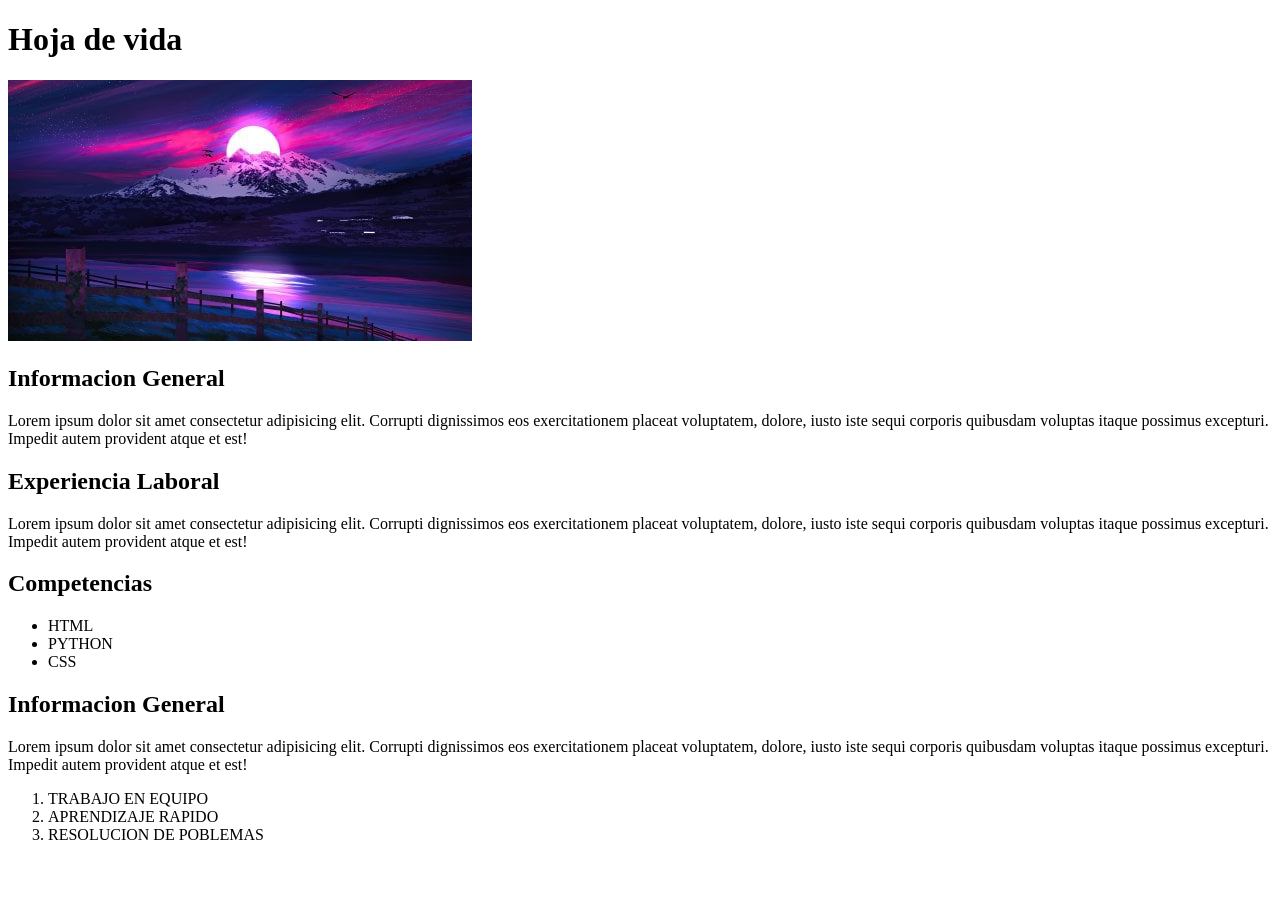
<file: Index.html>
<!DOCTYPE html>
<html lang="es">
<head>
    <meta charset="UTF-8">
    <meta name="viewport" content="width=device-width, initial-scale=1.0">
    <title>Hoja de vida</title>
</head>
<header>
    <h1>Hoja de vida</h1>
    <img src ="img/img.jpg" >
</header>
<body>
    <section>
        <h2>Informacion General</h2>
        <article>Lorem ipsum dolor sit amet consectetur adipisicing elit. Corrupti dignissimos eos exercitationem placeat voluptatem, dolore, iusto iste sequi corporis quibusdam voluptas itaque possimus excepturi. Impedit autem provident atque et est!</article>
        <h2>Experiencia Laboral</h2>
        <article>Lorem ipsum dolor sit amet consectetur adipisicing elit. Corrupti dignissimos eos exercitationem placeat voluptatem, dolore, iusto iste sequi corporis quibusdam voluptas itaque possimus excepturi. Impedit autem provident atque et est!</article>
        <h2>Competencias</h2>
        <ul>
            <li> HTML</li>
            <li> PYTHON</li>
            <LI> CSS</LI>
         </ul>
        <h2>Informacion General</h2>
        <article>Lorem ipsum dolor sit amet consectetur adipisicing elit. Corrupti dignissimos eos exercitationem placeat voluptatem, dolore, iusto iste sequi corporis quibusdam voluptas itaque possimus excepturi. Impedit autem provident atque et est!</article>
         <ol>
            <li> TRABAJO EN EQUIPO</li>
            <li> APRENDIZAJE RAPIDO</li>
            <LI> RESOLUCION DE POBLEMAS</LI>
         </ol>
    </section>

    
</body>
</html>
</file>
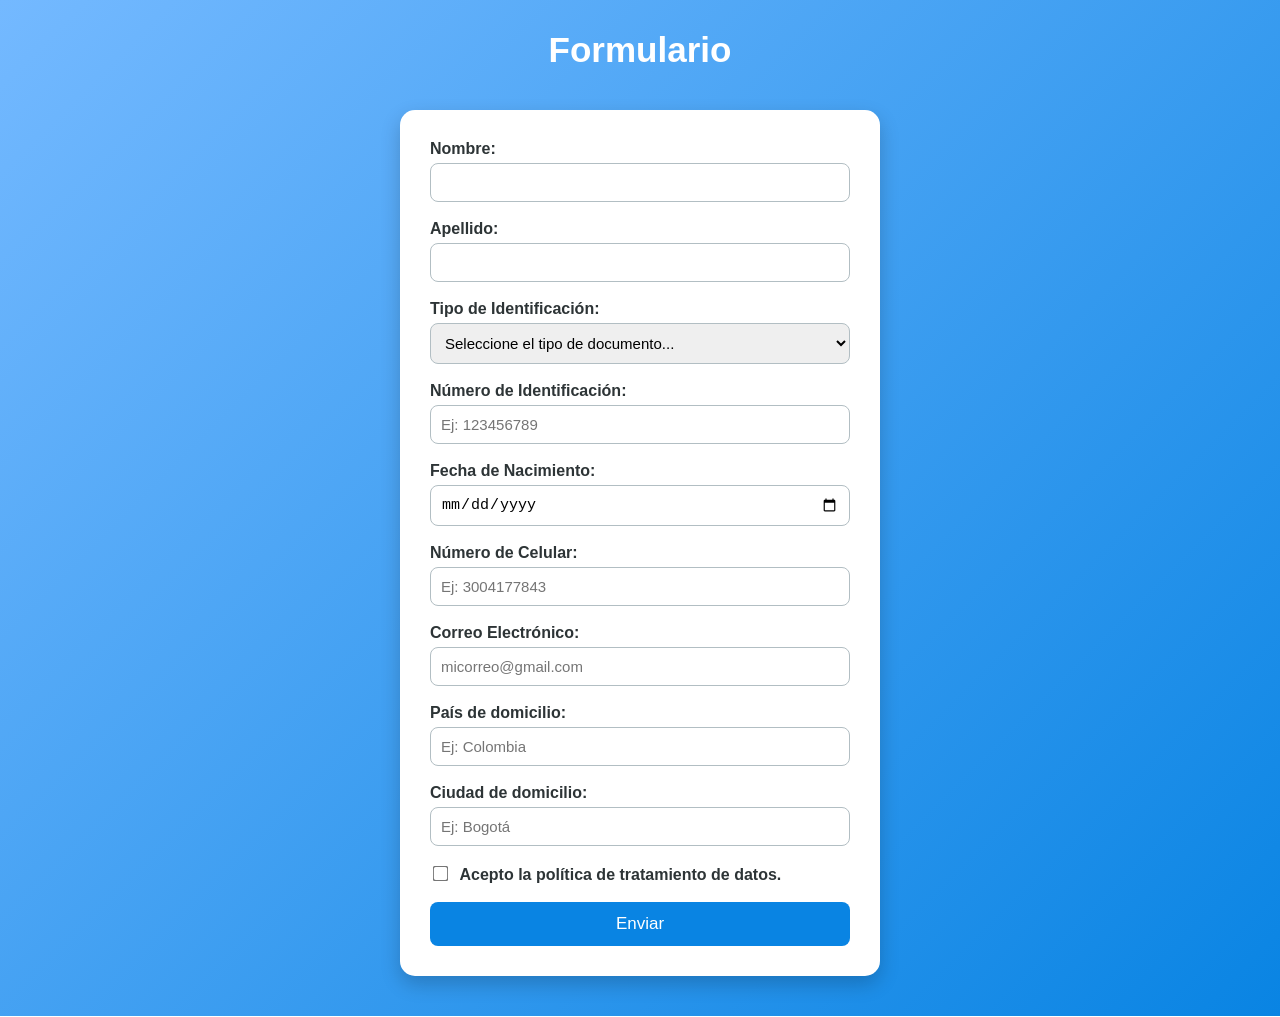
<file: index.html>
<!DOCTYPE html>
<html lang="es">
<head>
    <meta charset="UTF-8">
    <meta name="viewport" content="width=device-width, initial-scale=1.0">
    <title>Formulario</title>
    <link rel="stylesheet" href="css/Style.css">
</head>

<body>

    <h1>Formulario</h1>

    <form>

        <!-- Nombre -->
        <label for="nombre">Nombre:</label><br>
        <input type="text" id="nombre" name="nombre" required><br><br>

        <!-- Apellido -->
        <label for="apellido">Apellido:</label><br>
        <input type="text" id="apellido" name="apellido" required><br><br>

        <!-- Tipo de documento -->
        <label for="tipo_identificacion">Tipo de Identificación:</label><br>
        <select id="tipo_identificacion" name="tipo_identificacion" required>
            <option value="" selected disabled>Seleccione el tipo de documento...</option>
            <option value="CC">Cédula de Ciudadanía (CC)</option>
            <option value="TI">Tarjeta de Identidad (TI)</option>
            <option value="PA">Pasaporte (PA)</option>
        </select><br><br>

        <!-- Número de identificación -->
        <label for="numero_identificacion">Número de Identificación:</label><br>
        <input
            type="text"
            id="numero_identificacion"
            name="numero_identificacion"
            placeholder="Ej: 123456789"
            maxlength="12"
            pattern="[0-9]+"
            inputmode="numeric"
            oninput="this.value=this.value.replace(/[^0-9]/g,'')"
            required><br><br>

        <!-- Fecha de nacimiento -->
        <label for="fecha_nacimiento">Fecha de Nacimiento:</label><br>
        <input type="date" id="fecha_nacimiento" name="fecha_nacimiento" required><br><br>

        <!-- Número de celular -->
        <label for="celular">Número de Celular:</label><br>
        <input
            type="tel"
            id="celular"
            name="celular"
            placeholder="Ej: 3004177843"
            maxlength="10"
            pattern="[0-9]{10}"
            inputmode="numeric"
            oninput="this.value=this.value.replace(/[^0-9]/g,'')"
            required><br><br>

        <!-- Correo -->
        <label for="correo">Correo Electrónico:</label><br>
        <input
            type="email"
            id="correo"
            name="correo"
            placeholder="micorreo@gmail.com"
            required><br><br>

        <!-- País -->
        <label for="pais">País de domicilio:</label><br>
        <input
            type="text"
            id="pais"
            name="pais"
            placeholder="Ej: Colombia"
            required><br><br>

        <!-- Ciudad -->
        <label for="ciudad">Ciudad de domicilio:</label><br>
        <input
            type="text"
            id="ciudad"
            name="ciudad"
            placeholder="Ej: Bogotá"
            required><br><br>

        <!-- Política de datos -->
        <input type="checkbox" id="politica_datos" name="politica_datos" required>
        <label for="politica_datos">
            Acepto la política de tratamiento de datos.
        </label><br><br>

        <!-- Botón -->
        <input type="submit" value="Enviar">

    </form>

</body>
</html>
</file>
<file: css/Style.css>
body {
    font-family: Arial, Helvetica, sans-serif;
    background: linear-gradient(135deg, #74b9ff, #0984e3);
    margin: 0;
    padding: 0;
}

/* Contenedor del formulario */
form {
    background: white;
    width: 420px;
    margin: 40px auto;
    padding: 30px;
    border-radius: 15px;
    box-shadow: 0px 8px 20px rgba(0,0,0,0.2);
}

/* Título */
h1 {
    text-align: center;
    color: white;
    margin-top: 30px;
    font-size: 35px;
}

/* Etiquetas */
label {
    font-weight: bold;
    color: #2d3436;
}

/* Campos de texto, fecha, correo, teléfono y listas */
input[type="text"],
input[type="email"],
input[type="tel"],
input[type="date"],
select {
    width: 100%;
    padding: 10px;
    margin-top: 5px;
    border: 1px solid #b2bec3;
    border-radius: 8px;
    font-size: 15px;
    box-sizing: border-box;
    transition: 0.3s;
}

/* Efecto al seleccionar un campo */
input:focus,
select:focus {
    border-color: #0984e3;
    outline: none;
    box-shadow: 0 0 8px rgba(9,132,227,0.3);
}

/* Checkbox */
input[type="checkbox"] {
    transform: scale(1.2);
    margin-right: 8px;
}

/* Botón */
input[type="submit"] {
    width: 100%;
    background: #0984e3;
    color: white;
    border: none;
    padding: 12px;
    border-radius: 8px;
    font-size: 17px;
    cursor: pointer;
    transition: 0.3s;
}

/* Efecto al pasar el mouse */
input[type="submit"]:hover {
    background: #0652DD;
    transform: scale(1.03);
}

/* Espaciado entre elementos */
br {
    line-height: 1.5;
}
</file>
